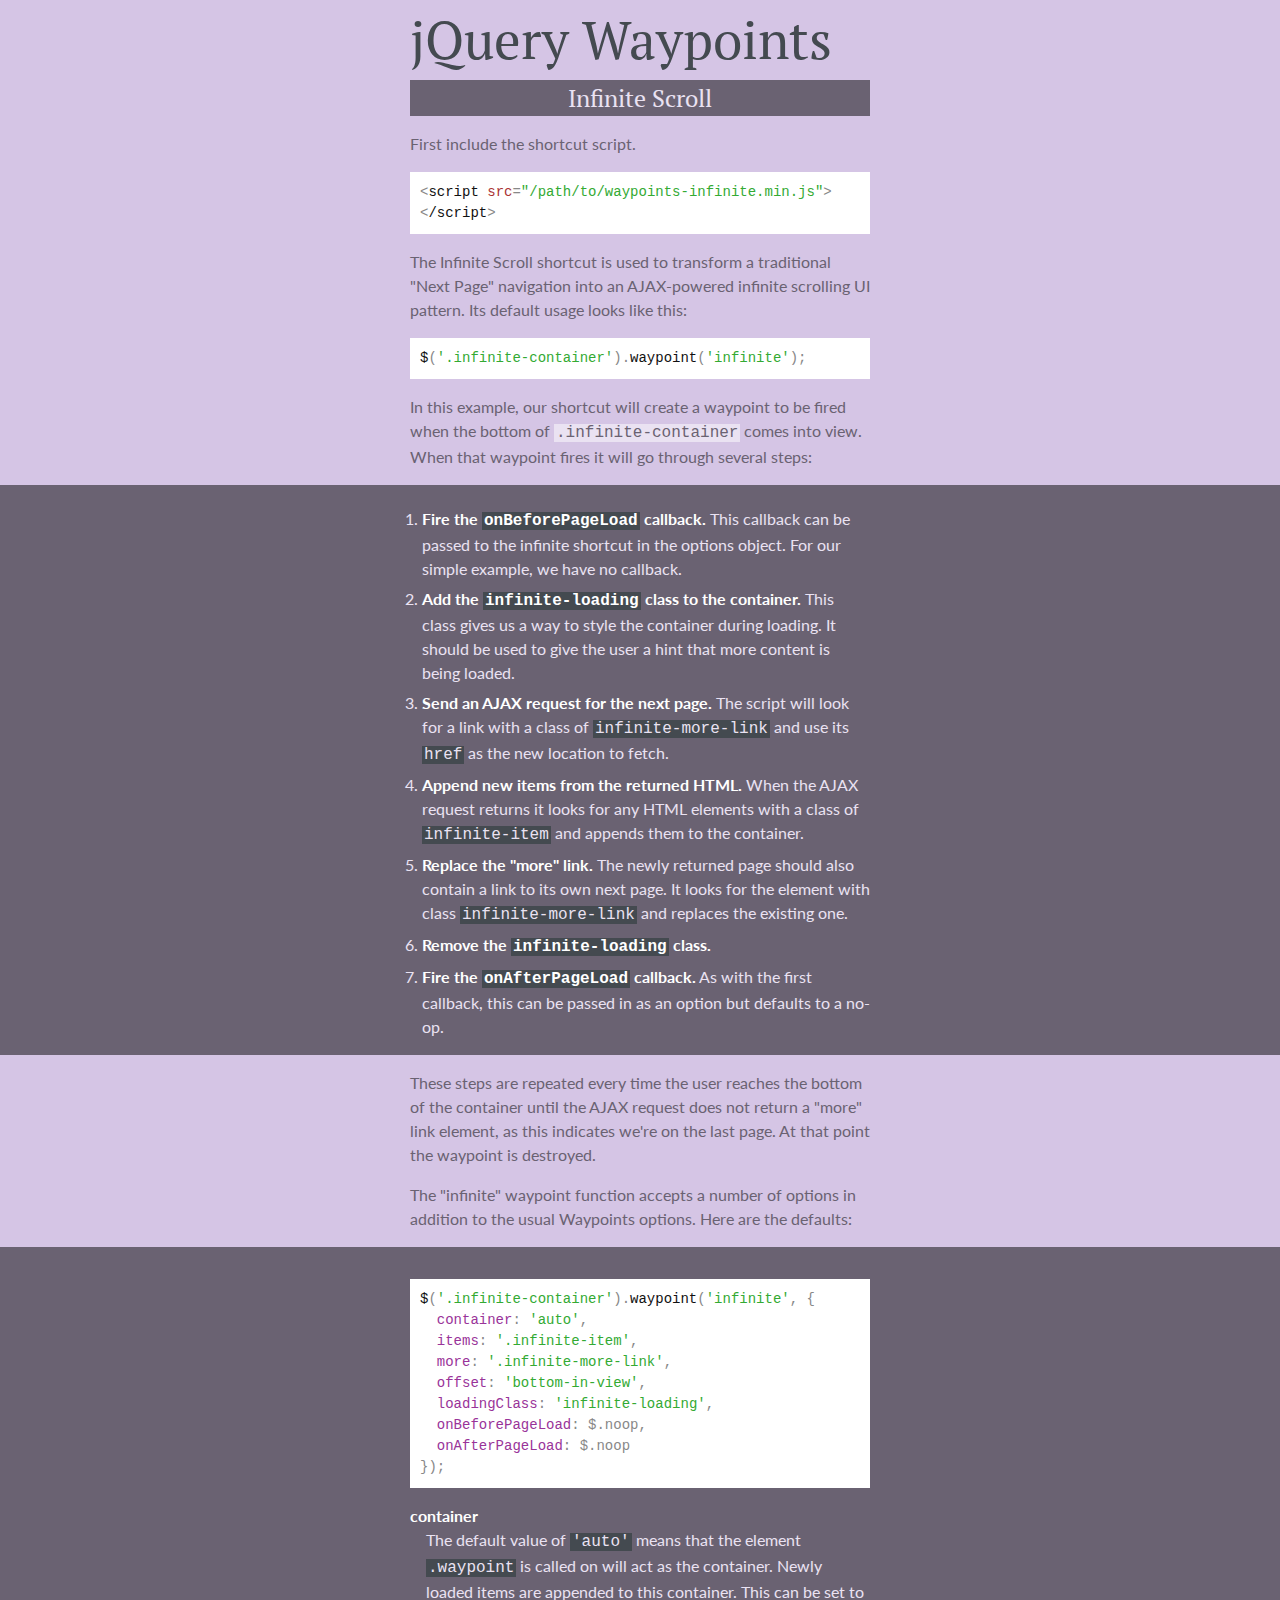
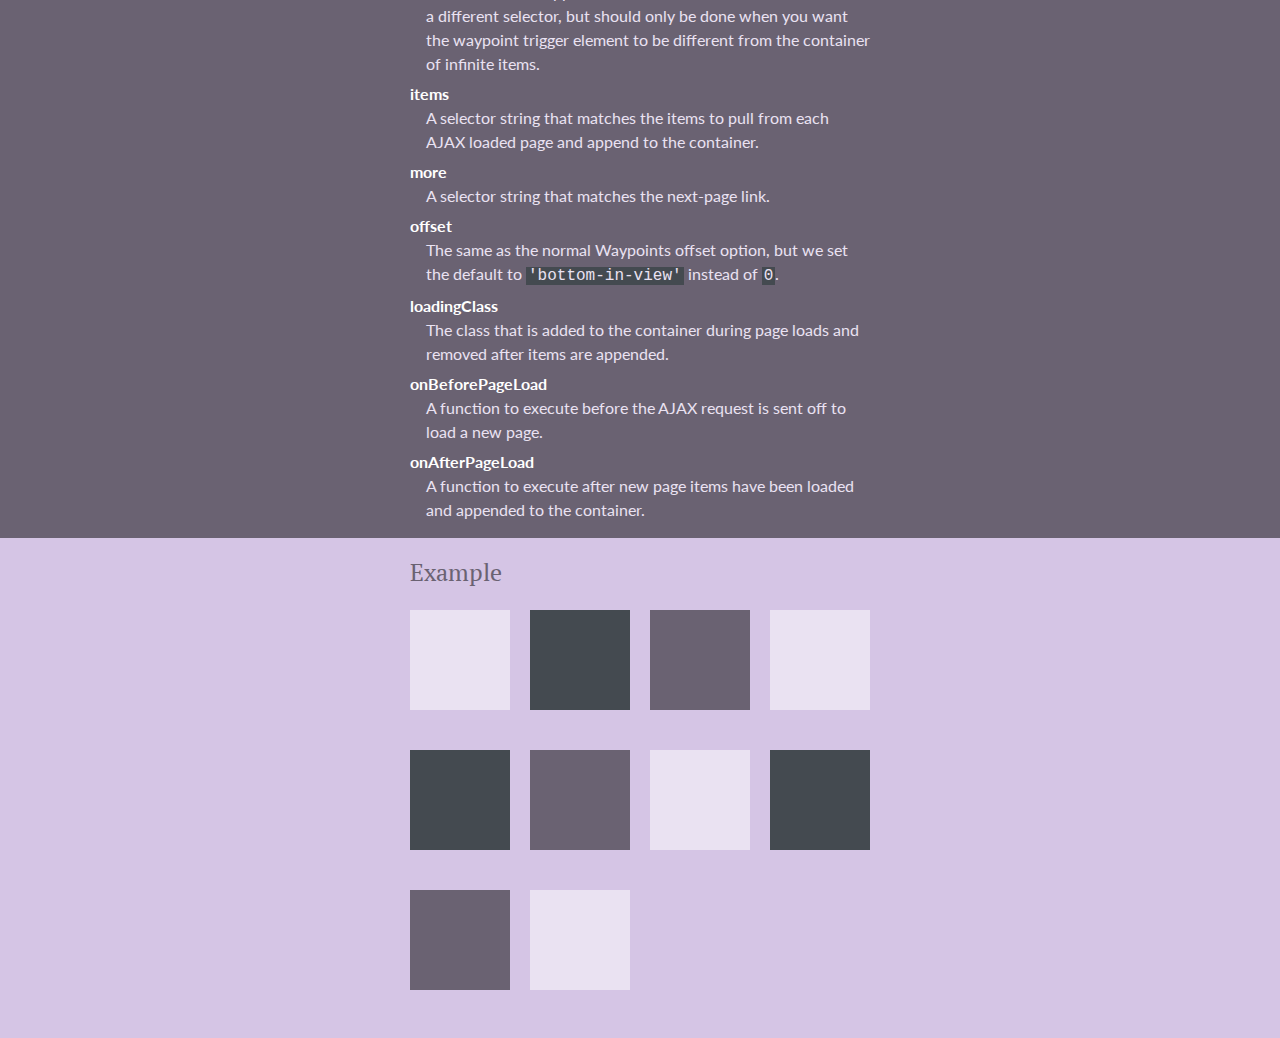
<file: vendor/jquery-waypoints/shortcuts/infinite-scroll/index.html>
<!DOCTYPE html>

<html lang="en-US">
<head>
  <meta http-equiv="content-type" content="text/html; charset=UTF-8">
  <title>jQuery Waypoints Infinite Shortcut</title>
  <meta name="description" content="A jQuery Waypoints shortcut extension for easier infinite scrolling">
  <meta name="viewport" content="width=480">

  <link href='http://fonts.googleapis.com/css?family=Ubuntu+Mono|Lato:400,700|PT+Serif:700' rel='stylesheet' type='text/css'>
  <style type="text/css">
    * {
      margin:0;
      padding:0;
    }

    body {
      font-size:16px;
      line-height:1.5;
      color:#6a6272;
      background:#d5c5e5;
      padding-bottom:16px;
      font-family:"Lato", sans-serif;
    }

    .inner {
      width:460px;
      padding:0 10px;
      margin:0 auto;
    }

    h1, h2, h3, h4 {
      font-family:"PT Serif", serif;
      font-weight:normal;
    }

    h1 {
      font-size:53px;
      color:#444a50;
    }

    h2 {
      text-align:center;
      background:#6a6272;
      color:#eae2f2;
      font-size:24px;
    }

    pre {
      white-space:pre-wrap;
      font-size:14px;
      background:#fff;
      padding:10px;
    }

    code {
      font-family:"Ubuntu Mono", monospace;
    }

    p, pre, ul, .example, dl {
      margin-top:16px;
    }

    h3 {
      font-size:24px;
    }

    ol {
      margin-left:12px;
    }

    li {
      margin-top:6px;
    }

    .steps {
      background:#6a6272;
      color:#eae2f2;
      padding:16px 0;
      margin-top:16px;
    }

    .options {
      background:#6a6272;
      color:#eae2f2;
      padding:16px 0;
      margin-top:16px;
    }

    dt {
      font-weight:bold;
      color:#fff;
      margin-top:6px;
    }

    dd {
      margin-left:16px;
    }

    .fn {
      color:#111;
    }
    .kw {
      color:#a33;
    }
    .str {
      color:#3a3;
    }
    .cm {
      color:#33a;
    }
    .key {
      color:#939;
    }

    p code, li code, dl code {
      padding:0 2px;
      background:#eae2f2;
    }

    .steps li code, .options dl code {
      background:#444a50;
    }

    .options strong, .steps strong {
      color:#fff;
    }

    pre code {
      color:#888;
    }

    .infinite-container {
      width:480px;
      margin-left:-20px;
      overflow:hidden;
      position:relative;
    }

    .infinite-container.infinite-loading:after {
      content:"Loading...";
      height:30px;
      line-height:30px;
      position:absolute;
      left:0;
      right:0;
      bottom:0;
      text-align:center;
      background:#6a6272;
      color:#eae2f2;
    }

    .infinite-item {
      float:left;
      width:100px;
      height:100px;
      background:#444a50;
      margin:20px 0 20px 20px;
    }
    .infinite-item:nth-child(3n) {
      background:#6a6272;
    }
    .infinite-item:nth-child(3n+1) {
      background:#eae2f2;
    }

    .infinite-more-link {
      visibility:hidden;
    }
  </style>
</head>
<body>

<div class="header inner">
  <h1>jQuery Waypoints</h1>
  <h2 class="my-sticky-element">Infinite Scroll</h2>
</div>

<div class="inner">
  <p>First include the shortcut script.</p>

  <pre><code>&lt;<span class="fn">script</span> <span class="kw">src</span>=<span class="str">"/path/to/waypoints-infinite.min.js"</span>&gt;&lt;<span class="fn">/script</span>&gt;</code></pre>

  <p>The Infinite Scroll shortcut is used to transform a traditional "Next Page" navigation into an AJAX-powered infinite scrolling UI pattern. Its default usage looks like this:</p>

  <pre><code><span class="fn">$</span>(<span class="str">'.infinite-container'</span>).<span class="fn">waypoint</span>(<span class="str">'infinite'</span>);</code></pre>

  <p>In this example, our shortcut will create a waypoint to be fired when the bottom of <code>.infinite-container</code> comes into view. When that waypoint fires it will go through several steps:</p>
</div>

<div class="steps">
  <div class="inner">
    <ol>
      <li><strong>Fire the <code>onBeforePageLoad</code> callback.</strong> This callback can be passed to the infinite shortcut in the options object. For our simple example, we have no callback.</li>
      <li><strong>Add the <code>infinite-loading</code> class to the container.</strong> This class gives us a way to style the container during loading. It should be used to give the user a hint that more content is being loaded.</li>
      <li><strong>Send an AJAX request for the next page.</strong> The script will look for a link with a class of <code>infinite-more-link</code> and use its <code>href</code> as the new location to fetch.</li>
      <li><strong>Append new items from the returned HTML.</strong> When the AJAX request returns it looks for any HTML elements with a class of <code>infinite-item</code> and appends them to the container.</li>
      <li><strong>Replace the "more" link.</strong> The newly returned page should also contain a link to its own next page. It looks for the element with class <code>infinite-more-link</code> and replaces the existing one.</li>
      <li><strong>Remove the <code>infinite-loading</code> class.</strong></li>
      <li><strong>Fire the <code>onAfterPageLoad</code> callback.</strong> As with the first callback, this can be passed in as an option but defaults to a no-op.</li>
    </ol>
  </div>
</div>

<div class="inner">
  <p>These steps are repeated every time the user reaches the bottom of the container until the AJAX request does not return a "more" link element, as this indicates we're on the last page. At that point the waypoint is destroyed.</p>

  <p>The "infinite" waypoint function accepts a number of options in addition to the usual Waypoints options. Here are the defaults:</p>
</div>

<div class="options">
  <div class="inner">
    <pre><code><span class="fn">$</span>(<span class="str">'.infinite-container'</span>).<span class="fn">waypoint</span>(<span class="str">'infinite'</span>, {
  <span class="key">container</span>: <span class="str">'auto'</span>,
  <span class="key">items</span>: <span class="str">'.infinite-item'</span>,
  <span class="key">more</span>: <span class="str">'.infinite-more-link'</span>,
  <span class="key">offset</span>: <span class="str">'bottom-in-view'</span>,
  <span class="key">loadingClass</span>: <span class="str">'infinite-loading'</span>,
  <span class="key">onBeforePageLoad</span>: $.noop,
  <span class="key">onAfterPageLoad</span>: $.noop
});</code></pre>

    <dl>
      <dt>container</dt>
      <dd>The default value of <code>'auto'</code> means that the element <code>.waypoint</code> is called on will act as the container. Newly loaded items are appended to this container. This can be set to a different selector, but should only be done when you want the waypoint trigger element to be different from the container of infinite items.</dd>
      <dt>items</dt>
      <dd>A selector string that matches the items to pull from each AJAX loaded page and append to the container.</dd>
      <dt>more</dt>
      <dd>A selector string that matches the next-page link.</dd>
      <dt>offset</dt>
      <dd>The same as the normal Waypoints offset option, but we set the default to <code>'bottom-in-view'</code> instead of <code>0</code>.</dd>
      <dt>loadingClass</dt>
      <dd>The class that is added to the container during page loads and removed after items are appended.</dd>
      <dt>onBeforePageLoad</dt>
      <dd>A function to execute before the AJAX request is sent off to load a new page.</dd>
      <dt>onAfterPageLoad</dt>
      <dd>A function to execute after new page items have been loaded and appended to the container.</dd>
    </dl>
  </div>
</div>

<div class="inner example">
  <h3>Example</h3>
  <div class="infinite-container">
    <div class="infinite-item"></div>
    <div class="infinite-item"></div>
    <div class="infinite-item"></div>
    <div class="infinite-item"></div>
    <div class="infinite-item"></div>
    <div class="infinite-item"></div>
    <div class="infinite-item"></div>
    <div class="infinite-item"></div>
    <div class="infinite-item"></div>
    <div class="infinite-item"></div>
  </div>

  <a href="." class="infinite-more-link">More</a>
</div>

<script src="http://ajax.googleapis.com/ajax/libs/jquery/1.8/jquery.min.js"></script>
<script src="../../waypoints.js"></script>
<script src="waypoints-infinite.js"></script>

<script type="text/javascript">
$(document).ready(function() {
  $('.infinite-container').waypoint('infinite');
});
</script>

</body>
</html>
</file>
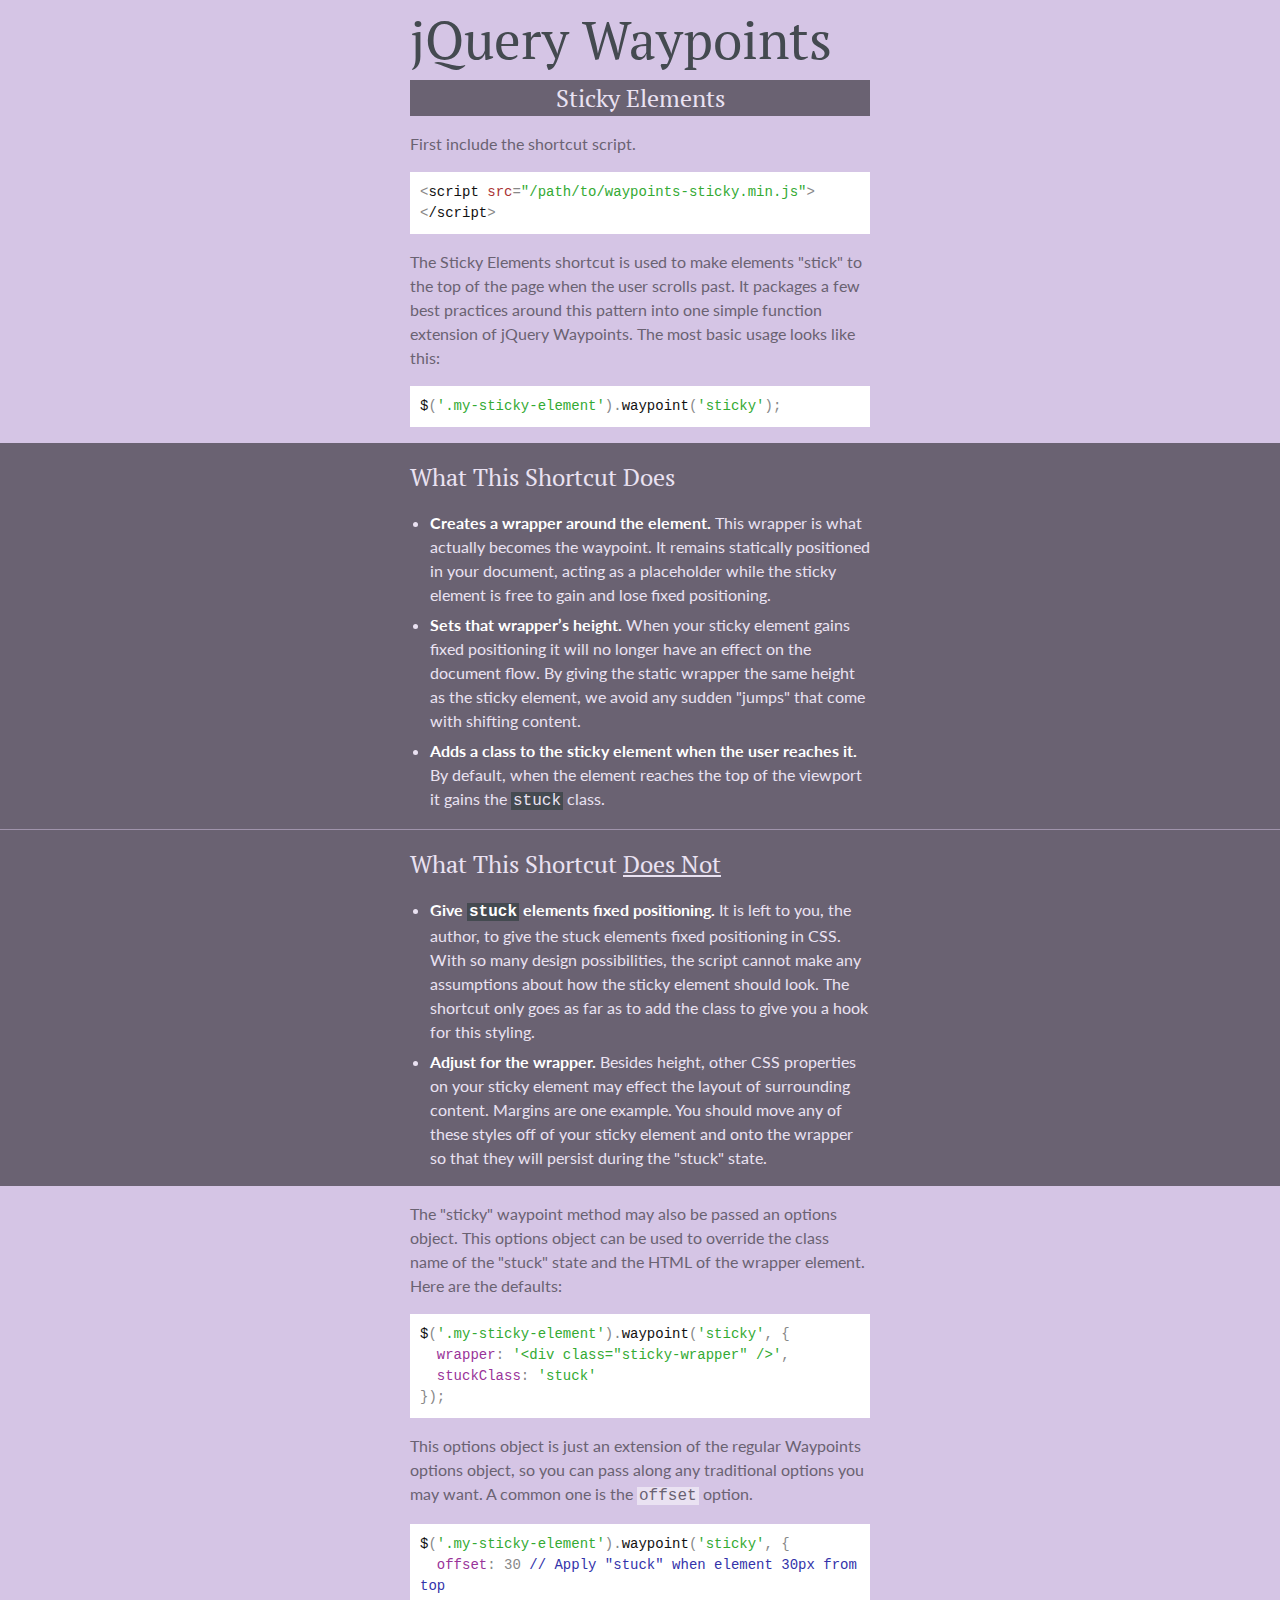
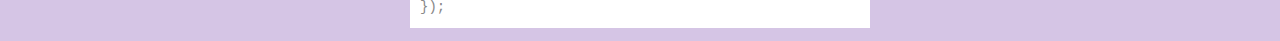
<file: vendor/jquery-waypoints/shortcuts/sticky-elements/index.html>
<!DOCTYPE html>

<html lang="en-US">
<head>
	<meta http-equiv="content-type" content="text/html; charset=UTF-8">
	<title>jQuery Waypoints Sticky Shortcut</title>
	<meta name="description" content="A jQuery Waypoints shortcut extension for easier sticky elements">
	<meta name="viewport" content="width=480">

	<link href='http://fonts.googleapis.com/css?family=Ubuntu+Mono|Lato:400,700|PT+Serif:700' rel='stylesheet' type='text/css'>
	<style type="text/css">
		* {
			margin:0;
			padding:0;
		}

		body {
			font-size:16px;
      line-height:1.5;
      color:#6a6272;
      background:#d5c5e5;
      padding-bottom:16px;
      font-family:"Lato", sans-serif;
		}

		.inner {
			width:460px;
			padding:0 10px;
			margin:0 auto;
		}

		h1, h2, h3, h4 {
      font-family:"PT Serif", serif;
      font-weight:normal;
    }

		h1 {
			font-size:53px;
      color:#444a50;
		}

		h2.my-sticky-element {
			text-align:center;
			background:#6a6272;
      color:#eae2f2;
			width:460px;
			margin:0 auto;
			font-size:24px;
		}

		.my-sticky-element.stuck {
			position:fixed;
			top:0;
			box-shadow:0 2px 4px rgba(0, 0, 0, .3);
		}

		pre {
      white-space:pre-wrap;
      font-size:14px;
      background:#fff;
      padding:10px;
    }

    code {
      font-family:"Ubuntu Mono", monospace;
    }

		p, pre, ul {
			margin-top:16px;
		}

		h3 {
			font-size:24px;
		}

		ul {
			margin-left:20px;
		}

		li {
			margin-top:6px;
		}

		strong {
			color:#fff;
		}

		.does {
			background:#6a6272;
      color:#eae2f2;
			padding:16px 0;
			margin-top:16px;
		}

		.does-not {
			background:#6a6272;
      color:#eae2f2;
			padding:16px 0;
			border-top:1px solid #9f93ab;
		}

		.does-not h3 em {
			font-style:normal;
			text-decoration:underline;
		}

		.fn {
      color:#111;
    }
    .kw {
      color:#a33;
    }
    .str {
      color:#3a3;
    }
    .cm {
      color:#33a;
    }
    .key {
      color:#939;
    }

    pre code {
    	color:#888;
    }

    p code, li code {
    	padding:0 2px;
    }
    p code {
    	background:#eae2f2;
    }
    li code {
    	background:#444a50;
    }
	</style>
</head>
<body>

<div class="header inner">
	<h1>jQuery Waypoints</h1>
	<h2 class="my-sticky-element">Sticky Elements</h2>
</div>

<div class="inner">
	<p>First include the shortcut script.</p>

	<pre><code>&lt;<span class="fn">script</span> <span class="kw">src</span>=<span class="str">"/path/to/waypoints-sticky.min.js"</span>&gt;&lt;<span class="fn">/script</span>&gt;</code></pre>

	<p>The Sticky Elements shortcut is used to make elements "stick" to the top of the page when the user scrolls past. It packages a few best practices around this pattern into one simple function extension of jQuery Waypoints. The most basic usage looks like this:</p>

	<pre><code><span class="fn">$</span>(<span class="str">'.my-sticky-element'</span>).<span class="fn">waypoint</span>(<span class="str">'sticky'</span>);</code></pre>
</div>

<div class="does">
	<div class="inner">
		<h3>What This Shortcut Does</h3>

		<ul>
			<li><strong>Creates a wrapper around the element.</strong> This wrapper is what actually becomes the waypoint. It remains statically positioned in your document, acting as a placeholder while the sticky element is free to gain and lose fixed positioning.</li>
			<li><strong>Sets that wrapper&rsquo;s height.</strong> When your sticky element gains fixed positioning it will no longer have an effect on the document flow. By giving the static wrapper the same height as the sticky element, we avoid any sudden "jumps" that come with shifting content.</li>
			<li><strong>Adds a class to the sticky element when the user reaches it.</strong> By default, when the element reaches the top of the viewport it gains the <code>stuck</code> class.</li>
		</ul>
	</div>
</div>

<div class="does-not">
	<div class="inner">
		<h3>What This Shortcut <em>Does Not</em></h3>

		<ul>
			<li><strong>Give <code>stuck</code> elements fixed positioning.</strong> It is left to you, the author, to give the stuck elements fixed positioning in CSS. With so many design possibilities, the script cannot make any assumptions about how the sticky element should look. The shortcut only goes as far as to add the class to give you a hook for this styling.</li>
			<li><strong>Adjust for the wrapper.</strong> Besides height, other CSS properties on your sticky element may effect the layout of surrounding content. Margins are one example. You should move any of these styles off of your sticky element and onto the wrapper so that they will persist during the "stuck" state.</li>
		</ul>
	</div>
</div>

<div class="inner">
	<p>The "sticky" waypoint method may also be passed an options object. This options object can be used to override the class name of the "stuck" state and the HTML of the wrapper element. Here are the defaults:</p>

	<pre><code><span class="fn">$</span>(<span class="str">'.my-sticky-element'</span>).<span class="fn">waypoint</span>(<span class="str">'sticky'</span>, {
  <span class="key">wrapper</span>: <span class="str">'&lt;div class="sticky-wrapper" /&gt;'</span>,
  <span class="key">stuckClass</span>: <span class="str">'stuck'</span>
});</code></pre>

	<p>This options object is just an extension of the regular Waypoints options object, so you can pass along any traditional options you may want. A common one is the <code>offset</code> option.</p>

	<pre><code><span class="fn">$</span>(<span class="str">'.my-sticky-element'</span>).<span class="fn">waypoint</span>(<span class="str">'sticky'</span>, {
  <span class="key">offset</span>: 30 <span class="cm">// Apply "stuck" when element 30px from top</span>
});</code></pre>
</div>

<script src="http://ajax.googleapis.com/ajax/libs/jquery/1.8/jquery.min.js"></script>
<script src="../../waypoints.js"></script>
<script src="waypoints-sticky.js"></script>

<script type="text/javascript">
$(document).ready(function() {
	$('.my-sticky-element').waypoint('sticky');
});
</script>

</body>
</html>
</file>
